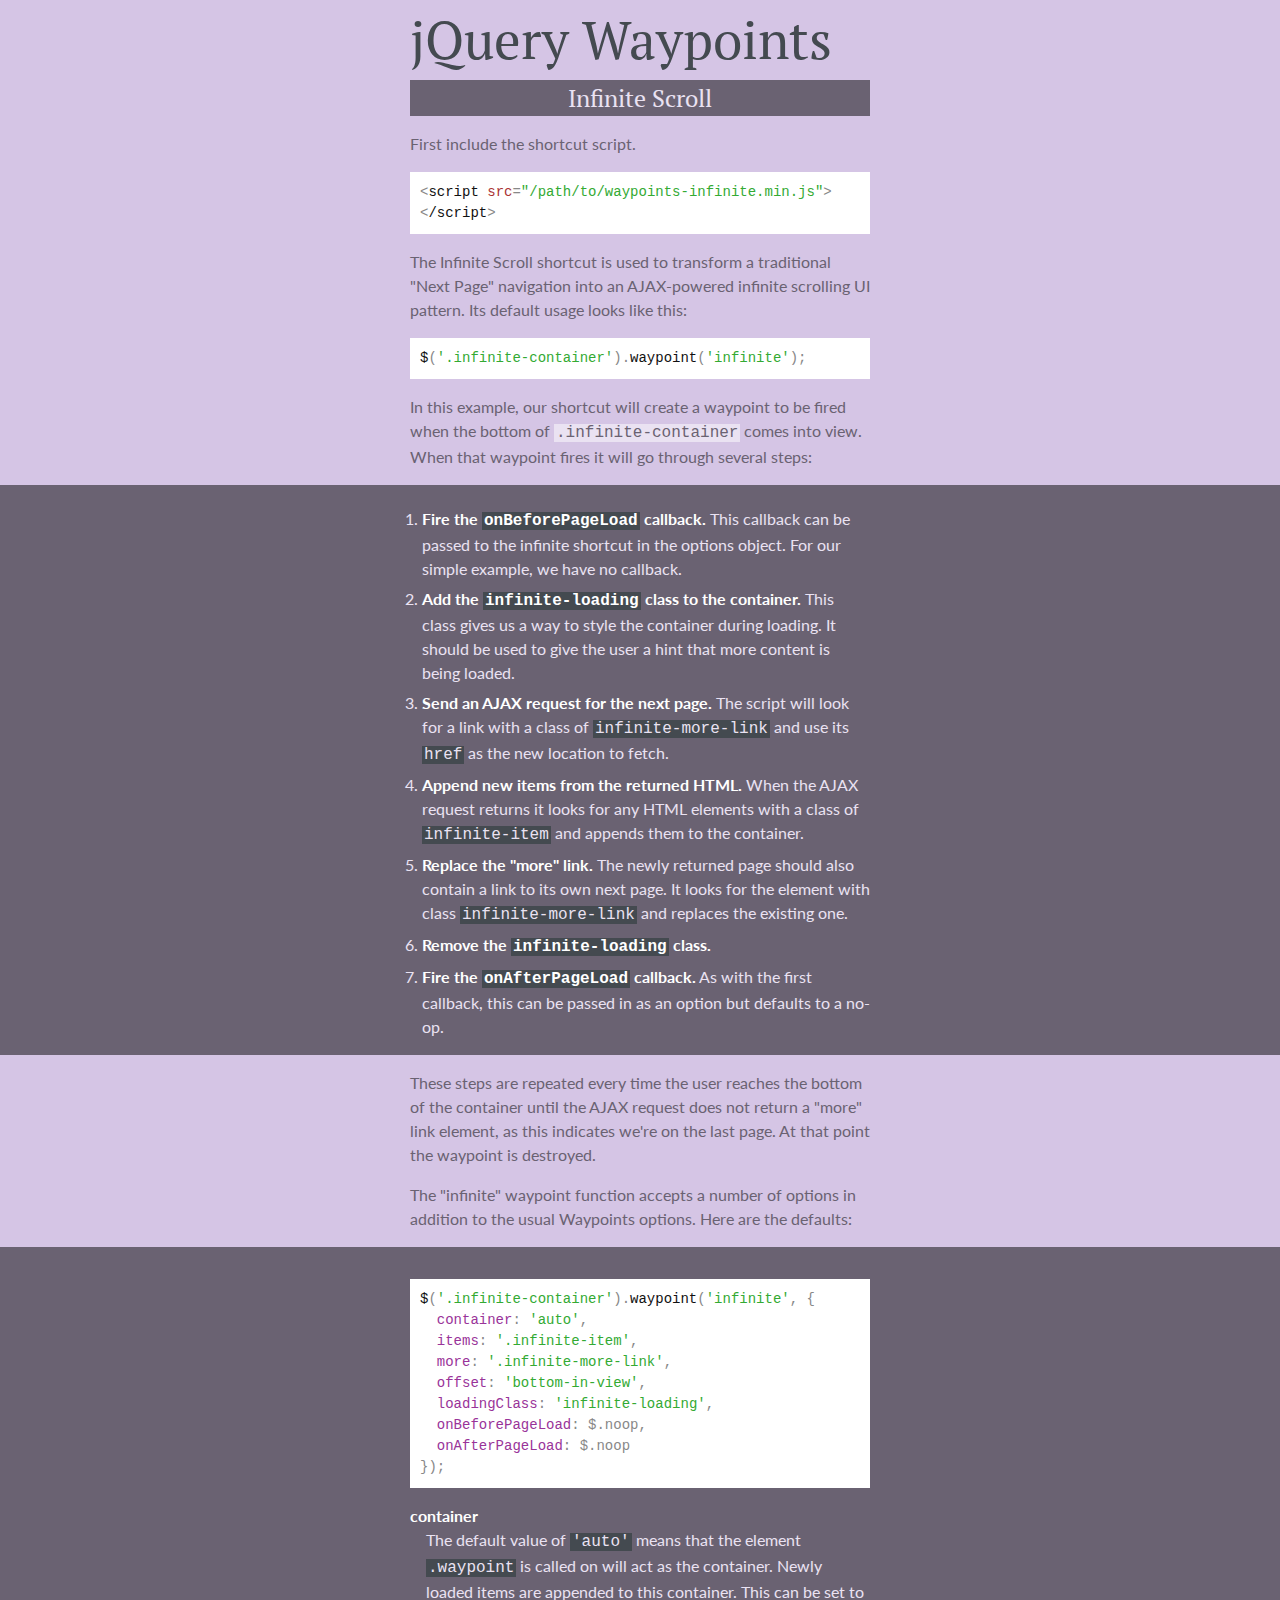
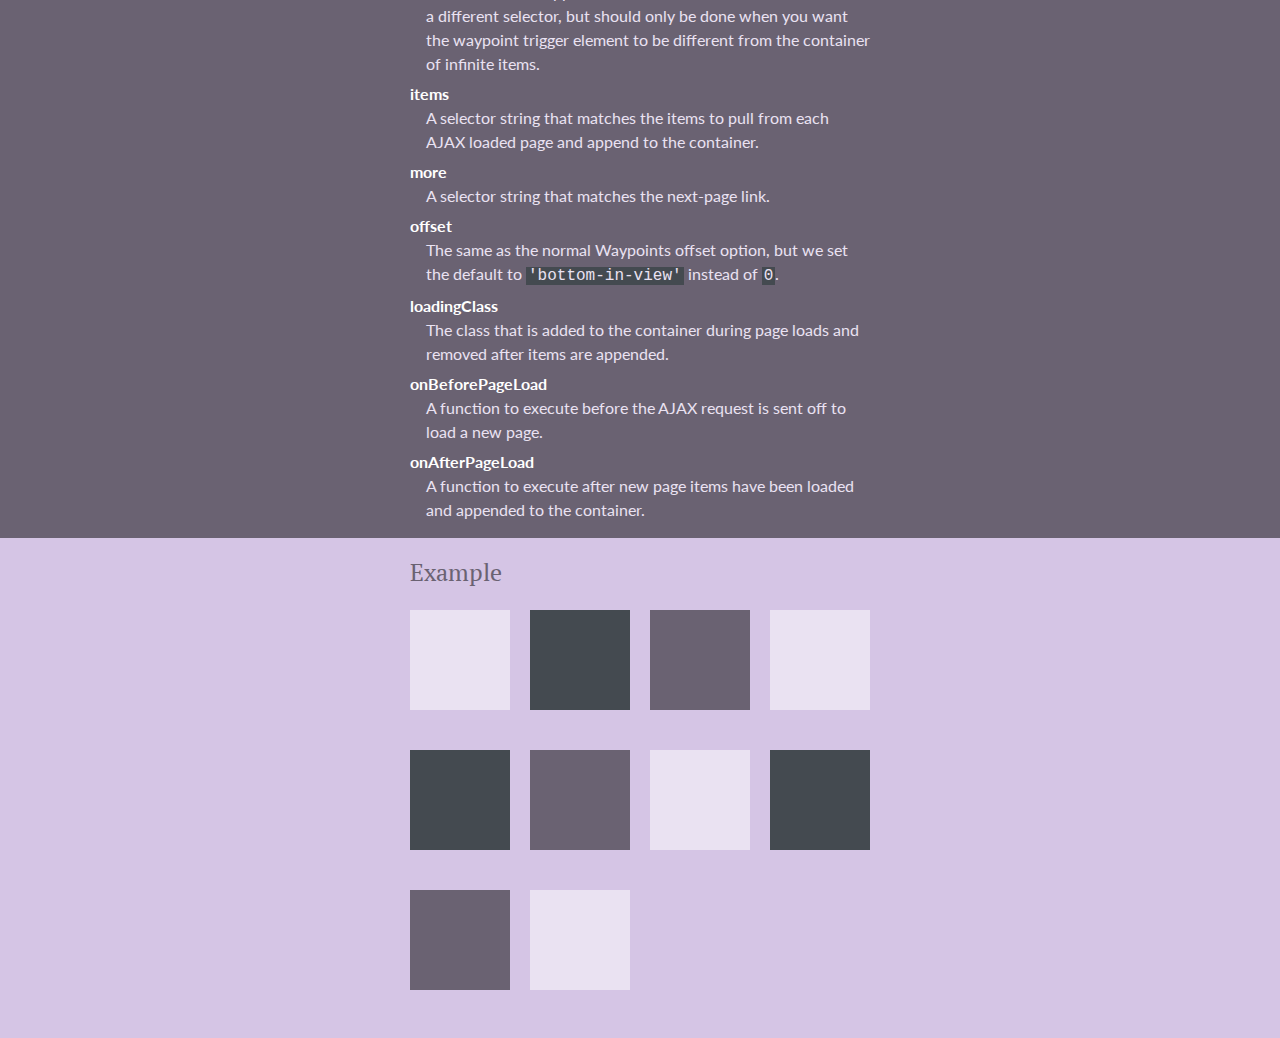
<file: vendor/jquery-waypoints/shortcuts/infinite-scroll/index.html>
<!DOCTYPE html>

<html lang="en-US">
<head>
  <meta http-equiv="content-type" content="text/html; charset=UTF-8">
  <title>jQuery Waypoints Infinite Shortcut</title>
  <meta name="description" content="A jQuery Waypoints shortcut extension for easier infinite scrolling">
  <meta name="viewport" content="width=480">

  <link href='http://fonts.googleapis.com/css?family=Ubuntu+Mono|Lato:400,700|PT+Serif:700' rel='stylesheet' type='text/css'>
  <style type="text/css">
    * {
      margin:0;
      padding:0;
    }

    body {
      font-size:16px;
      line-height:1.5;
      color:#6a6272;
      background:#d5c5e5;
      padding-bottom:16px;
      font-family:"Lato", sans-serif;
    }

    .inner {
      width:460px;
      padding:0 10px;
      margin:0 auto;
    }

    h1, h2, h3, h4 {
      font-family:"PT Serif", serif;
      font-weight:normal;
    }

    h1 {
      font-size:53px;
      color:#444a50;
    }

    h2 {
      text-align:center;
      background:#6a6272;
      color:#eae2f2;
      font-size:24px;
    }

    pre {
      white-space:pre-wrap;
      font-size:14px;
      background:#fff;
      padding:10px;
    }

    code {
      font-family:"Ubuntu Mono", monospace;
    }

    p, pre, ul, .example, dl {
      margin-top:16px;
    }

    h3 {
      font-size:24px;
    }

    ol {
      margin-left:12px;
    }

    li {
      margin-top:6px;
    }

    .steps {
      background:#6a6272;
      color:#eae2f2;
      padding:16px 0;
      margin-top:16px;
    }

    .options {
      background:#6a6272;
      color:#eae2f2;
      padding:16px 0;
      margin-top:16px;
    }

    dt {
      font-weight:bold;
      color:#fff;
      margin-top:6px;
    }

    dd {
      margin-left:16px;
    }

    .fn {
      color:#111;
    }
    .kw {
      color:#a33;
    }
    .str {
      color:#3a3;
    }
    .cm {
      color:#33a;
    }
    .key {
      color:#939;
    }

    p code, li code, dl code {
      padding:0 2px;
      background:#eae2f2;
    }

    .steps li code, .options dl code {
      background:#444a50;
    }

    .options strong, .steps strong {
      color:#fff;
    }

    pre code {
      color:#888;
    }

    .infinite-container {
      width:480px;
      margin-left:-20px;
      overflow:hidden;
      position:relative;
    }

    .infinite-container.infinite-loading:after {
      content:"Loading...";
      height:30px;
      line-height:30px;
      position:absolute;
      left:0;
      right:0;
      bottom:0;
      text-align:center;
      background:#6a6272;
      color:#eae2f2;
    }

    .infinite-item {
      float:left;
      width:100px;
      height:100px;
      background:#444a50;
      margin:20px 0 20px 20px;
    }
    .infinite-item:nth-child(3n) {
      background:#6a6272;
    }
    .infinite-item:nth-child(3n+1) {
      background:#eae2f2;
    }

    .infinite-more-link {
      visibility:hidden;
    }
  </style>
</head>
<body>

<div class="header inner">
  <h1>jQuery Waypoints</h1>
  <h2 class="my-sticky-element">Infinite Scroll</h2>
</div>

<div class="inner">
  <p>First include the shortcut script.</p>

  <pre><code>&lt;<span class="fn">script</span> <span class="kw">src</span>=<span class="str">"/path/to/waypoints-infinite.min.js"</span>&gt;&lt;<span class="fn">/script</span>&gt;</code></pre>

  <p>The Infinite Scroll shortcut is used to transform a traditional "Next Page" navigation into an AJAX-powered infinite scrolling UI pattern. Its default usage looks like this:</p>

  <pre><code><span class="fn">$</span>(<span class="str">'.infinite-container'</span>).<span class="fn">waypoint</span>(<span class="str">'infinite'</span>);</code></pre>

  <p>In this example, our shortcut will create a waypoint to be fired when the bottom of <code>.infinite-container</code> comes into view. When that waypoint fires it will go through several steps:</p>
</div>

<div class="steps">
  <div class="inner">
    <ol>
      <li><strong>Fire the <code>onBeforePageLoad</code> callback.</strong> This callback can be passed to the infinite shortcut in the options object. For our simple example, we have no callback.</li>
      <li><strong>Add the <code>infinite-loading</code> class to the container.</strong> This class gives us a way to style the container during loading. It should be used to give the user a hint that more content is being loaded.</li>
      <li><strong>Send an AJAX request for the next page.</strong> The script will look for a link with a class of <code>infinite-more-link</code> and use its <code>href</code> as the new location to fetch.</li>
      <li><strong>Append new items from the returned HTML.</strong> When the AJAX request returns it looks for any HTML elements with a class of <code>infinite-item</code> and appends them to the container.</li>
      <li><strong>Replace the "more" link.</strong> The newly returned page should also contain a link to its own next page. It looks for the element with class <code>infinite-more-link</code> and replaces the existing one.</li>
      <li><strong>Remove the <code>infinite-loading</code> class.</strong></li>
      <li><strong>Fire the <code>onAfterPageLoad</code> callback.</strong> As with the first callback, this can be passed in as an option but defaults to a no-op.</li>
    </ol>
  </div>
</div>

<div class="inner">
  <p>These steps are repeated every time the user reaches the bottom of the container until the AJAX request does not return a "more" link element, as this indicates we're on the last page. At that point the waypoint is destroyed.</p>

  <p>The "infinite" waypoint function accepts a number of options in addition to the usual Waypoints options. Here are the defaults:</p>
</div>

<div class="options">
  <div class="inner">
    <pre><code><span class="fn">$</span>(<span class="str">'.infinite-container'</span>).<span class="fn">waypoint</span>(<span class="str">'infinite'</span>, {
  <span class="key">container</span>: <span class="str">'auto'</span>,
  <span class="key">items</span>: <span class="str">'.infinite-item'</span>,
  <span class="key">more</span>: <span class="str">'.infinite-more-link'</span>,
  <span class="key">offset</span>: <span class="str">'bottom-in-view'</span>,
  <span class="key">loadingClass</span>: <span class="str">'infinite-loading'</span>,
  <span class="key">onBeforePageLoad</span>: $.noop,
  <span class="key">onAfterPageLoad</span>: $.noop
});</code></pre>

    <dl>
      <dt>container</dt>
      <dd>The default value of <code>'auto'</code> means that the element <code>.waypoint</code> is called on will act as the container. Newly loaded items are appended to this container. This can be set to a different selector, but should only be done when you want the waypoint trigger element to be different from the container of infinite items.</dd>
      <dt>items</dt>
      <dd>A selector string that matches the items to pull from each AJAX loaded page and append to the container.</dd>
      <dt>more</dt>
      <dd>A selector string that matches the next-page link.</dd>
      <dt>offset</dt>
      <dd>The same as the normal Waypoints offset option, but we set the default to <code>'bottom-in-view'</code> instead of <code>0</code>.</dd>
      <dt>loadingClass</dt>
      <dd>The class that is added to the container during page loads and removed after items are appended.</dd>
      <dt>onBeforePageLoad</dt>
      <dd>A function to execute before the AJAX request is sent off to load a new page.</dd>
      <dt>onAfterPageLoad</dt>
      <dd>A function to execute after new page items have been loaded and appended to the container.</dd>
    </dl>
  </div>
</div>

<div class="inner example">
  <h3>Example</h3>
  <div class="infinite-container">
    <div class="infinite-item"></div>
    <div class="infinite-item"></div>
    <div class="infinite-item"></div>
    <div class="infinite-item"></div>
    <div class="infinite-item"></div>
    <div class="infinite-item"></div>
    <div class="infinite-item"></div>
    <div class="infinite-item"></div>
    <div class="infinite-item"></div>
    <div class="infinite-item"></div>
  </div>

  <a href="." class="infinite-more-link">More</a>
</div>

<script src="http://ajax.googleapis.com/ajax/libs/jquery/1.8/jquery.min.js"></script>
<script src="../../waypoints.js"></script>
<script src="waypoints-infinite.js"></script>

<script type="text/javascript">
$(document).ready(function() {
  $('.infinite-container').waypoint('infinite');
});
</script>

</body>
</html>
</file>
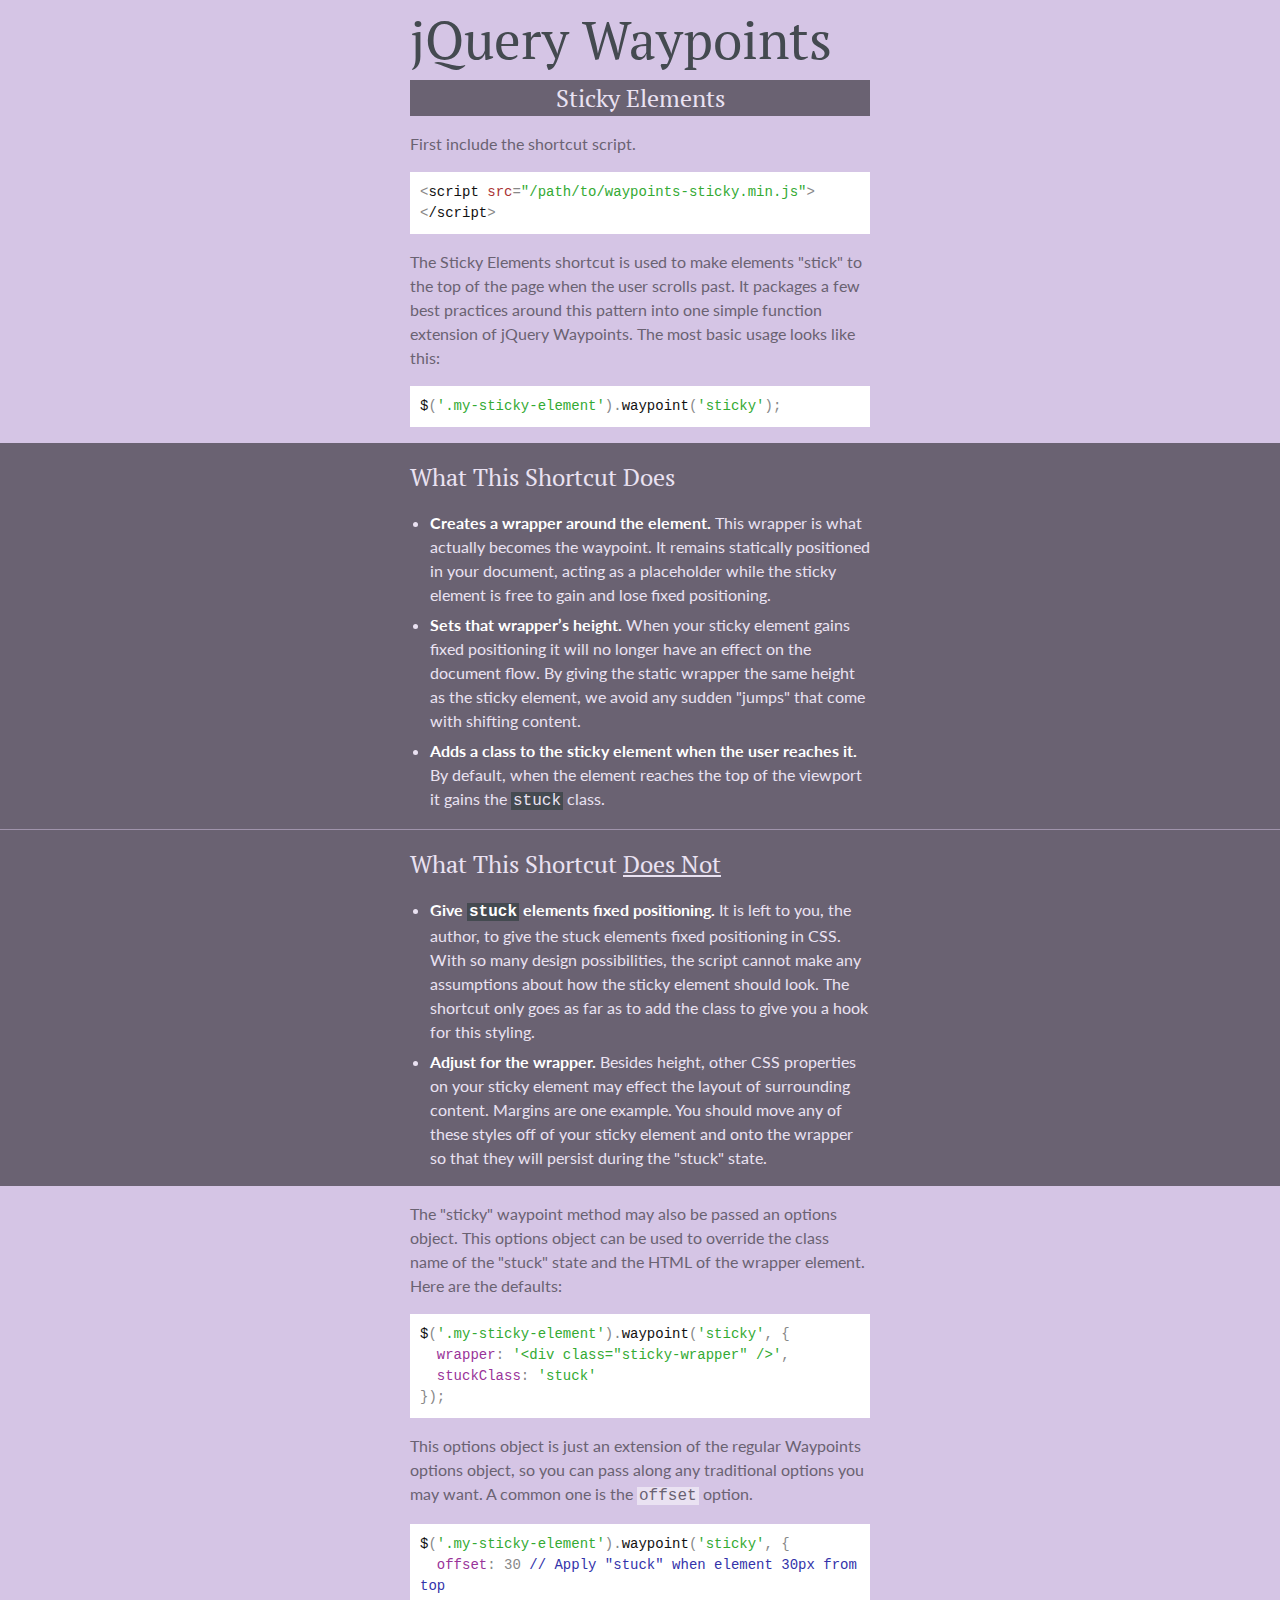
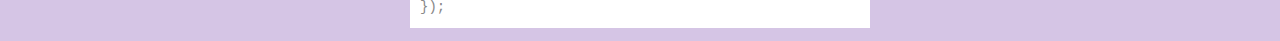
<file: vendor/jquery-waypoints/shortcuts/sticky-elements/index.html>
<!DOCTYPE html>

<html lang="en-US">
<head>
	<meta http-equiv="content-type" content="text/html; charset=UTF-8">
	<title>jQuery Waypoints Sticky Shortcut</title>
	<meta name="description" content="A jQuery Waypoints shortcut extension for easier sticky elements">
	<meta name="viewport" content="width=480">

	<link href='http://fonts.googleapis.com/css?family=Ubuntu+Mono|Lato:400,700|PT+Serif:700' rel='stylesheet' type='text/css'>
	<style type="text/css">
		* {
			margin:0;
			padding:0;
		}

		body {
			font-size:16px;
      line-height:1.5;
      color:#6a6272;
      background:#d5c5e5;
      padding-bottom:16px;
      font-family:"Lato", sans-serif;
		}

		.inner {
			width:460px;
			padding:0 10px;
			margin:0 auto;
		}

		h1, h2, h3, h4 {
      font-family:"PT Serif", serif;
      font-weight:normal;
    }

		h1 {
			font-size:53px;
      color:#444a50;
		}

		h2.my-sticky-element {
			text-align:center;
			background:#6a6272;
      color:#eae2f2;
			width:460px;
			margin:0 auto;
			font-size:24px;
		}

		.my-sticky-element.stuck {
			position:fixed;
			top:0;
			box-shadow:0 2px 4px rgba(0, 0, 0, .3);
		}

		pre {
      white-space:pre-wrap;
      font-size:14px;
      background:#fff;
      padding:10px;
    }

    code {
      font-family:"Ubuntu Mono", monospace;
    }

		p, pre, ul {
			margin-top:16px;
		}

		h3 {
			font-size:24px;
		}

		ul {
			margin-left:20px;
		}

		li {
			margin-top:6px;
		}

		strong {
			color:#fff;
		}

		.does {
			background:#6a6272;
      color:#eae2f2;
			padding:16px 0;
			margin-top:16px;
		}

		.does-not {
			background:#6a6272;
      color:#eae2f2;
			padding:16px 0;
			border-top:1px solid #9f93ab;
		}

		.does-not h3 em {
			font-style:normal;
			text-decoration:underline;
		}

		.fn {
      color:#111;
    }
    .kw {
      color:#a33;
    }
    .str {
      color:#3a3;
    }
    .cm {
      color:#33a;
    }
    .key {
      color:#939;
    }

    pre code {
    	color:#888;
    }

    p code, li code {
    	padding:0 2px;
    }
    p code {
    	background:#eae2f2;
    }
    li code {
    	background:#444a50;
    }
	</style>
</head>
<body>

<div class="header inner">
	<h1>jQuery Waypoints</h1>
	<h2 class="my-sticky-element">Sticky Elements</h2>
</div>

<div class="inner">
	<p>First include the shortcut script.</p>

	<pre><code>&lt;<span class="fn">script</span> <span class="kw">src</span>=<span class="str">"/path/to/waypoints-sticky.min.js"</span>&gt;&lt;<span class="fn">/script</span>&gt;</code></pre>

	<p>The Sticky Elements shortcut is used to make elements "stick" to the top of the page when the user scrolls past. It packages a few best practices around this pattern into one simple function extension of jQuery Waypoints. The most basic usage looks like this:</p>

	<pre><code><span class="fn">$</span>(<span class="str">'.my-sticky-element'</span>).<span class="fn">waypoint</span>(<span class="str">'sticky'</span>);</code></pre>
</div>

<div class="does">
	<div class="inner">
		<h3>What This Shortcut Does</h3>

		<ul>
			<li><strong>Creates a wrapper around the element.</strong> This wrapper is what actually becomes the waypoint. It remains statically positioned in your document, acting as a placeholder while the sticky element is free to gain and lose fixed positioning.</li>
			<li><strong>Sets that wrapper&rsquo;s height.</strong> When your sticky element gains fixed positioning it will no longer have an effect on the document flow. By giving the static wrapper the same height as the sticky element, we avoid any sudden "jumps" that come with shifting content.</li>
			<li><strong>Adds a class to the sticky element when the user reaches it.</strong> By default, when the element reaches the top of the viewport it gains the <code>stuck</code> class.</li>
		</ul>
	</div>
</div>

<div class="does-not">
	<div class="inner">
		<h3>What This Shortcut <em>Does Not</em></h3>

		<ul>
			<li><strong>Give <code>stuck</code> elements fixed positioning.</strong> It is left to you, the author, to give the stuck elements fixed positioning in CSS. With so many design possibilities, the script cannot make any assumptions about how the sticky element should look. The shortcut only goes as far as to add the class to give you a hook for this styling.</li>
			<li><strong>Adjust for the wrapper.</strong> Besides height, other CSS properties on your sticky element may effect the layout of surrounding content. Margins are one example. You should move any of these styles off of your sticky element and onto the wrapper so that they will persist during the "stuck" state.</li>
		</ul>
	</div>
</div>

<div class="inner">
	<p>The "sticky" waypoint method may also be passed an options object. This options object can be used to override the class name of the "stuck" state and the HTML of the wrapper element. Here are the defaults:</p>

	<pre><code><span class="fn">$</span>(<span class="str">'.my-sticky-element'</span>).<span class="fn">waypoint</span>(<span class="str">'sticky'</span>, {
  <span class="key">wrapper</span>: <span class="str">'&lt;div class="sticky-wrapper" /&gt;'</span>,
  <span class="key">stuckClass</span>: <span class="str">'stuck'</span>
});</code></pre>

	<p>This options object is just an extension of the regular Waypoints options object, so you can pass along any traditional options you may want. A common one is the <code>offset</code> option.</p>

	<pre><code><span class="fn">$</span>(<span class="str">'.my-sticky-element'</span>).<span class="fn">waypoint</span>(<span class="str">'sticky'</span>, {
  <span class="key">offset</span>: 30 <span class="cm">// Apply "stuck" when element 30px from top</span>
});</code></pre>
</div>

<script src="http://ajax.googleapis.com/ajax/libs/jquery/1.8/jquery.min.js"></script>
<script src="../../waypoints.js"></script>
<script src="waypoints-sticky.js"></script>

<script type="text/javascript">
$(document).ready(function() {
	$('.my-sticky-element').waypoint('sticky');
});
</script>

</body>
</html>
</file>
